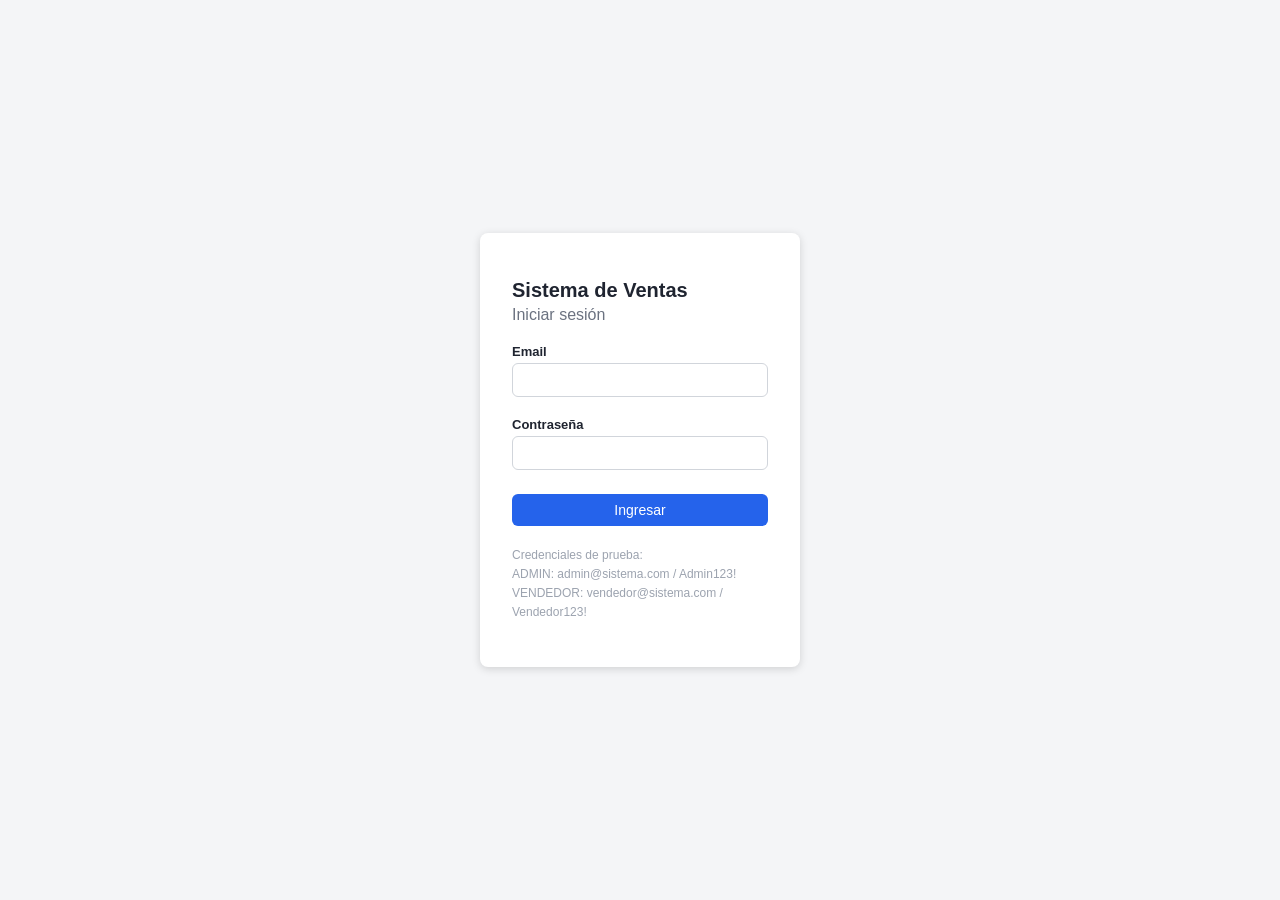
<file: Python/projects/sales_system_v2/frontend/index.html>
<!DOCTYPE html>
<html lang="es">
<head>
<meta charset="UTF-8">
<meta name="viewport" content="width=device-width, initial-scale=1.0">
<title>Sistema de Ventas</title>
<link rel="stylesheet" href="styles.css">
</head>
<body>
<nav class="navbar">
    <span class="brand">Sistema de Ventas</span>
    <div class="nav-right">
        <span id="nav-user"></span>
        <a href="ventas.html">Mis ventas</a>
        <a id="nav-admin" href="admin.html" style="display:none">Administración</a>
        <button id="btn-logout" class="link-button">Cerrar sesión</button>
    </div>
</nav>

<main class="container">
    <h2>Nueva venta</h2>

    <div class="form-row">
        <label for="select-cliente">Cliente</label>
        <select id="select-cliente"></select>
    </div>

    <h3>Productos disponibles</h3>
    <table class="data-table" id="tabla-productos">
        <thead>
            <tr><th>Nombre</th><th>Categoría</th><th>Precio</th><th>Stock</th><th>Cantidad</th><th></th></tr>
        </thead>
        <tbody></tbody>
    </table>

    <h3>Carrito</h3>
    <table class="data-table" id="tabla-carrito">
        <thead>
            <tr><th>Producto</th><th>Cantidad</th><th>Precio unit.</th><th>Subtotal</th><th></th></tr>
        </thead>
        <tbody></tbody>
    </table>
    <p class="total">Total: $<span id="total-carrito">0.00</span></p>

    <button id="btn-confirmar" class="primary-button">Confirmar venta</button>
    <p id="venta-mensaje"></p>
</main>

<script src="app.js"></script>
<script>
requireLogin();

let productos = [];
let carrito = []; // { producto_id, nombre, precio, cantidad }
let idempotencyKey = crypto.randomUUID();

function renderUserBar() {
    const user = getUsuario();
    document.getElementById('nav-user').textContent = `${user.nombre} (${user.rol})`;
    if (user.rol === 'ADMIN') document.getElementById('nav-admin').style.display = 'inline';
}

async function cargarClientes() {
    const clientes = await api('/clientes', 'GET');
    const select = document.getElementById('select-cliente');
    select.innerHTML = clientes.map(c => `<option value="${c.id}">${c.nombre} (${c.email})</option>`).join('');
}

async function cargarProductos() {
    productos = await api('/productos', 'GET');
    const tbody = document.querySelector('#tabla-productos tbody');
    tbody.innerHTML = productos.map(p => `
        <tr>
            <td>${p.nombre}</td>
            <td>${p.categoria || '-'}</td>
            <td>$${p.precio.toFixed(2)}</td>
            <td>${p.stock}</td>
            <td><input type="number" min="1" max="${p.stock}" value="1" id="cant-${p.id}" style="width:60px" ${p.stock === 0 ? 'disabled' : ''}></td>
            <td><button ${p.stock === 0 ? 'disabled' : ''} onclick="agregarAlCarrito(${p.id})">Agregar</button></td>
        </tr>
    `).join('');
}

function agregarAlCarrito(productoId) {
    const producto = productos.find(p => p.id === productoId);
    const cantidad = parseInt(document.getElementById(`cant-${productoId}`).value, 10);
    if (!cantidad || cantidad <= 0) return;

    const existente = carrito.find(i => i.producto_id === productoId);
    if (existente) {
        existente.cantidad += cantidad;
    } else {
        carrito.push({ producto_id: productoId, nombre: producto.nombre, precio: producto.precio, cantidad });
    }
    renderCarrito();
}

function quitarDelCarrito(productoId) {
    carrito = carrito.filter(i => i.producto_id !== productoId);
    renderCarrito();
}

function renderCarrito() {
    const tbody = document.querySelector('#tabla-carrito tbody');
    let total = 0;
    tbody.innerHTML = carrito.map(i => {
        const subtotal = i.precio * i.cantidad;
        total += subtotal;
        return `
            <tr>
                <td>${i.nombre}</td>
                <td>${i.cantidad}</td>
                <td>$${i.precio.toFixed(2)}</td>
                <td>$${subtotal.toFixed(2)}</td>
                <td><button onclick="quitarDelCarrito(${i.producto_id})">Quitar</button></td>
            </tr>
        `;
    }).join('');
    document.getElementById('total-carrito').textContent = total.toFixed(2);
}

document.getElementById('btn-confirmar').addEventListener('click', async () => {
    const mensajeEl = document.getElementById('venta-mensaje');
    mensajeEl.textContent = '';
    mensajeEl.className = '';

    if (carrito.length === 0) {
        mensajeEl.textContent = 'Agregue al menos un producto al carrito.';
        mensajeEl.className = 'error-message';
        return;
    }

    const clienteId = parseInt(document.getElementById('select-cliente').value, 10);
    const items = carrito.map(i => ({ producto_id: i.producto_id, cantidad: i.cantidad }));

    try {
        const venta = await api('/ventas', 'POST', { cliente_id: clienteId, items }, idempotencyKey);
        mensajeEl.textContent = `Venta #${venta.id} confirmada. Total: $${venta.total.toFixed(2)}`;
        mensajeEl.className = 'success-message';
        carrito = [];
        idempotencyKey = crypto.randomUUID(); // nueva clave para la próxima venta
        renderCarrito();
        await cargarProductos(); // refresca stock actualizado
    } catch (err) {
        mensajeEl.textContent = err.message || 'Error al registrar la venta';
        mensajeEl.className = 'error-message';
    }
});

document.getElementById('btn-logout').addEventListener('click', async () => {
    await api('/auth/logout', 'POST');
    localStorage.removeItem('usuario');
    window.location.href = 'login.html';
});

renderUserBar();
cargarClientes();
cargarProductos();
</script>
</body>
</html>
</file>
<file: Python/projects/sales_system_v2/frontend/styles.css>
* { box-sizing: border-box; }

body {
    font-family: -apple-system, BlinkMacSystemFont, "Segoe UI", Roboto, sans-serif;
    margin: 0;
    background: #f4f5f7;
    color: #1f2430;
}

.navbar {
    display: flex;
    justify-content: space-between;
    align-items: center;
    background: #1f2937;
    color: white;
    padding: 12px 24px;
}

.navbar a, .link-button {
    color: white;
    text-decoration: none;
    margin-left: 16px;
    background: none;
    border: none;
    cursor: pointer;
    font-size: 14px;
}

.navbar a:hover, .link-button:hover { text-decoration: underline; }

.brand { font-weight: 700; font-size: 18px; }

.container {
    max-width: 1000px;
    margin: 24px auto;
    background: white;
    padding: 24px;
    border-radius: 8px;
    box-shadow: 0 1px 3px rgba(0,0,0,0.1);
}

h2 { margin-top: 0; }

.data-table {
    width: 100%;
    border-collapse: collapse;
    margin: 12px 0 24px;
}

.data-table th, .data-table td {
    text-align: left;
    padding: 8px 10px;
    border-bottom: 1px solid #e5e7eb;
}

.data-table th { background: #f9fafb; font-size: 13px; text-transform: uppercase; color: #6b7280; }

button {
    background: #2563eb;
    color: white;
    border: none;
    padding: 8px 14px;
    border-radius: 6px;
    cursor: pointer;
    font-size: 14px;
}

button:hover { background: #1d4ed8; }
button:disabled { background: #9ca3af; cursor: not-allowed; }

.primary-button { font-size: 16px; padding: 12px 24px; margin-top: 12px; }

input, select {
    padding: 8px;
    border: 1px solid #d1d5db;
    border-radius: 6px;
    font-size: 14px;
    margin-right: 8px;
    margin-bottom: 8px;
}

.form-row { margin-bottom: 16px; }
.form-row label { display: block; margin-bottom: 4px; font-weight: 600; }

.inline-form { display: flex; flex-wrap: wrap; align-items: center; margin-bottom: 12px; }

.total { font-size: 18px; font-weight: 700; }

.error-message { color: #dc2626; font-weight: 600; }
.success-message { color: #16a34a; font-weight: 600; }

.tabs { display: flex; border-bottom: 1px solid #e5e7eb; margin-bottom: 20px; }
.tab-button {
    background: none;
    color: #6b7280;
    border: none;
    border-bottom: 2px solid transparent;
    padding: 10px 16px;
    font-size: 15px;
    border-radius: 0;
}
.tab-button.active { color: #2563eb; border-bottom-color: #2563eb; font-weight: 600; }
.tab-button:hover { background: none; color: #2563eb; }

/* Login page */
.login-container {
    display: flex;
    justify-content: center;
    align-items: center;
    height: 100vh;
}
.login-card {
    background: white;
    padding: 32px;
    border-radius: 8px;
    box-shadow: 0 2px 8px rgba(0,0,0,0.15);
    width: 320px;
}
.login-card h1 { font-size: 20px; margin-bottom: 4px; }
.login-card .subtitle { color: #6b7280; margin-top: 0; margin-bottom: 20px; }
.login-card label { display: block; margin-top: 12px; margin-bottom: 4px; font-size: 13px; font-weight: 600; }
.login-card input { width: 100%; margin-right: 0; }
.login-card button { width: 100%; margin-top: 16px; }
.hint { font-size: 12px; color: #9ca3af; margin-top: 20px; line-height: 1.6; }
</file>
